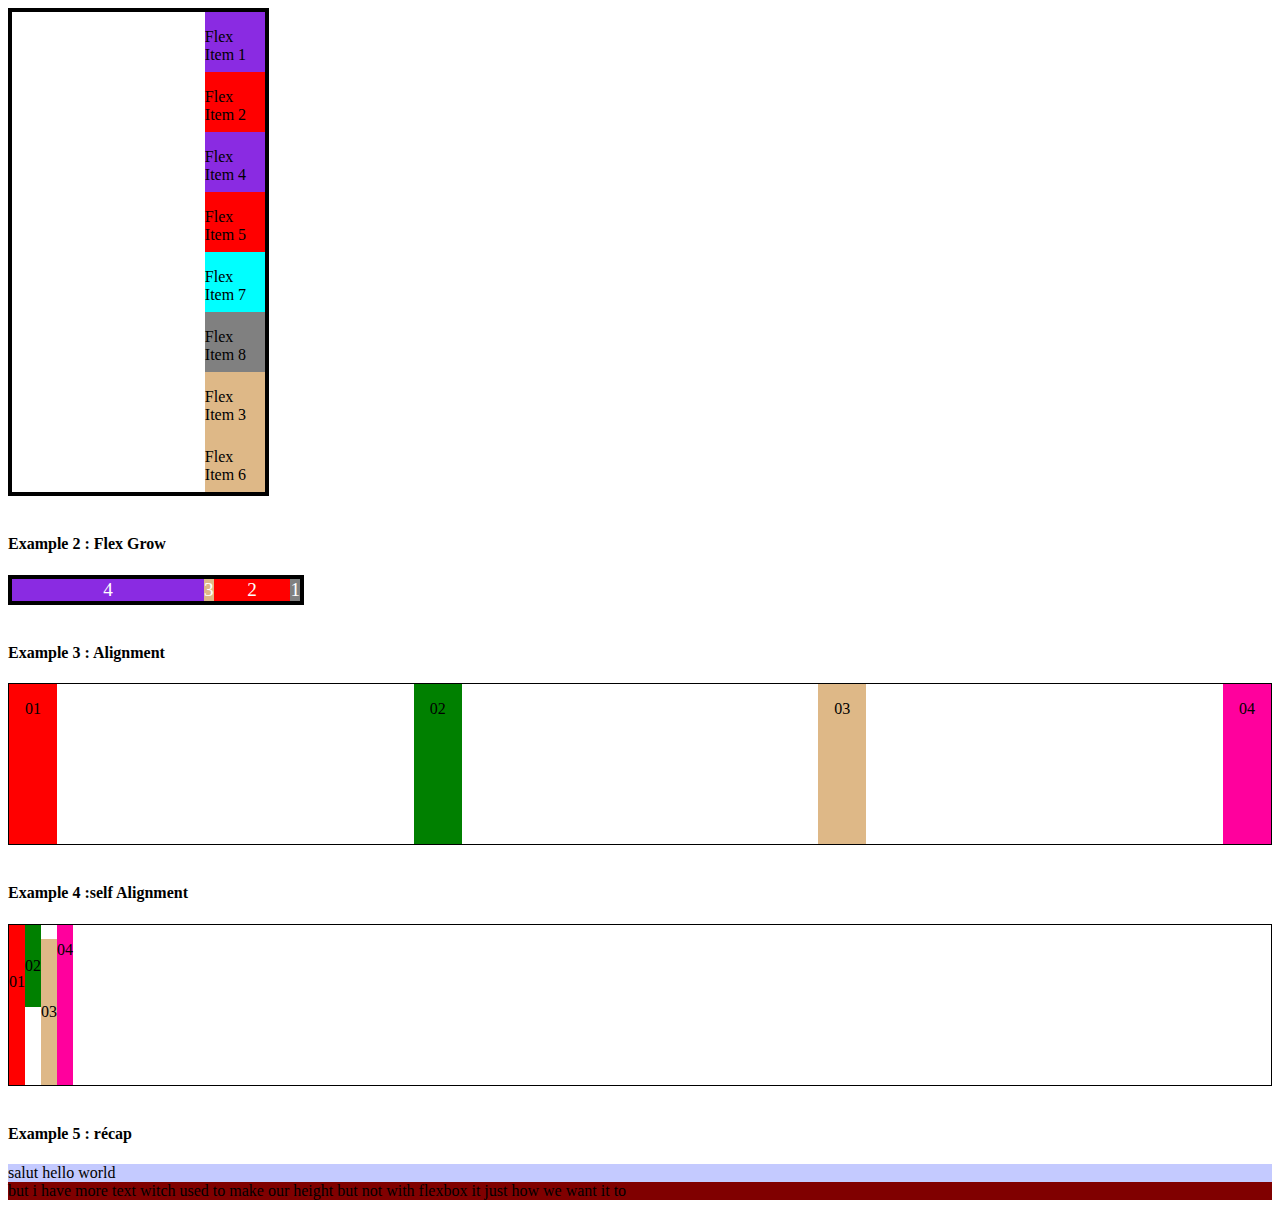
<file: index.html>
<html>
    <head>
        <link rel="stylesheet" type="text/css" href="style.css">
    </head>

    <div class="flex-container">

        <div id="flex-item-1">
            <p>Flex Item 1</p>
        </div>
    
        <div id="flex-item-2">
            <p>Flex Item 2</p>
        </div>
    
        <div id="flex-item-3">
            <p>Flex Item 3</p>
        </div>

        <div id="flex-item-4">
            <p>Flex Item 4</p>
        </div>
    
        <div id="flex-item-5">
            <p>Flex Item 5</p>
        </div>

        <div id="flex-item-6">
            <p>Flex Item 6</p>
        </div>

        <div id="flex-item-7">
            <p>Flex Item 7</p>
        </div>
    
        <div id="flex-item-8">
            <p>Flex Item 8</p>
        </div>
        
    </div>

    <br >
    <h4>Example 2 : Flex Grow</h4>
    <div class="flex-item">
        <div class="flex-item-01">1</div>
        <div class="flex-item-02">2</div>
        <div class="flex-item-03">3</div>
        <div class="flex-item-04">4</div>
    </div>

    <br >
    <h4>Example 3 : Alignment</h4>
    <div class="flex-alignment">

        <div class="align-item-01">01</div>
        <div class="align-item-02">02</div>
        <div class="align-item-03">03</div>
        <div class="align-item-04">04</div>

    </div>

    <br >
    <h4>Example 4 :self Alignment</h4>
    <div class="flex-self">

        <div class="self-item-01">01</div>
        <div class="self-item-02">02</div>
        <div class="self-item-03">03</div>
        <div class="self-item-04">04</div>

    </div>

    <br >
    <h4>Example 5 : récap</h4>
    <div class="item">

        <div class="it-01">salut hello world</div>
        <div class="it-02">but i have more text witch used to make our height but not with flexbox it just how we want it to</div>  

    </div>


    

</html>
</file>
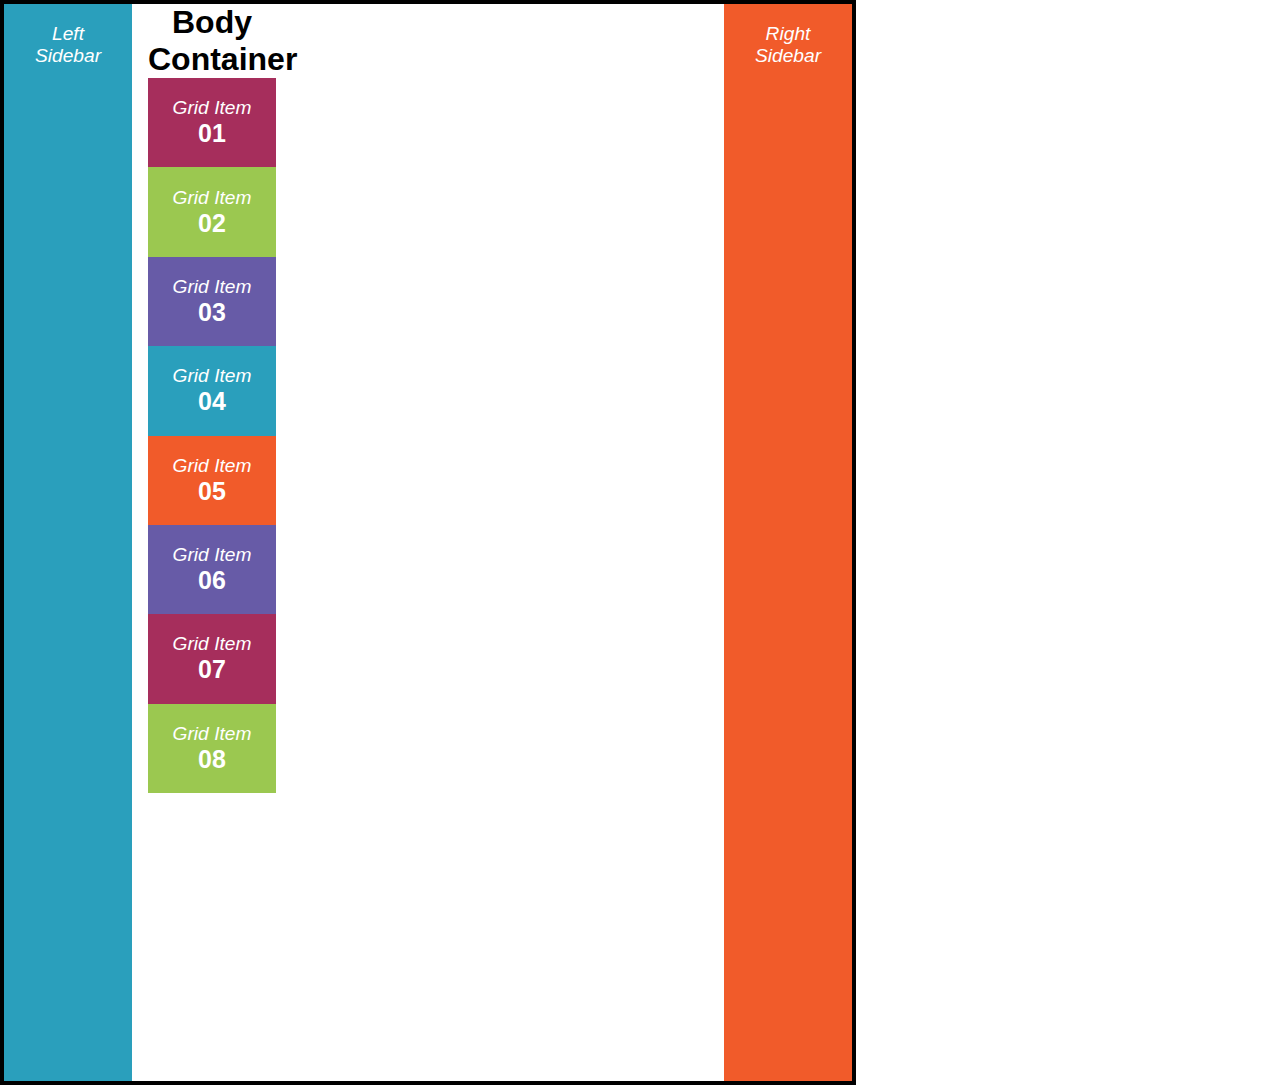
<file: body-container.html>
<!DOCTYPE html>
<html lang="en">
	<head>
		<meta http-equiv="Content-Type" content="text/html; charset=utf-8" />
		<meta name="viewport" content="width=device-width" />
		<title>Modern Web Layout - Grid Layout</title>
		<link href="body-container.css" rel="stylesheet">
	</head>
	<body>
		
		<div class="grid-container">

			<div class="grid-sidebar grid-sidebar-01">
				<em>Left Sidebar</em>
			</div>

			<div class="grid-body">

				<h1 class="grid-title">Body Container</h1>
			
				<div class="grid-item grid-item-01">
					<em>Grid Item</em>
					<strong>01</strong> 
				</div>
											
				<div class="grid-item grid-item-02">
					<em>Grid Item</em>
					<strong>02</strong> 
				</div>
				
				<div class="grid-item grid-item-03">
					<em>Grid Item</em>
					<strong>03</strong> 
				</div>
				
				<div class="grid-item grid-item-04">
					<em>Grid Item</em>
					<strong>04</strong> 
				</div>
				
				<div class="grid-item grid-item-05">
					<em>Grid Item</em>
					<strong>05</strong> 
				</div>
				
				<div class="grid-item grid-item-06">
					<em>Grid Item</em>
					<strong>06</strong> 
				</div>
				
				<div class="grid-item grid-item-07">
					<em>Grid Item</em>
					<strong>07</strong> 
				</div>
				
				<div class="grid-item grid-item-08">
					<em>Grid Item</em>
					<strong>08</strong> 
				</div>

			</div>

			<div class="grid-sidebar grid-sidebar-02">
				<em>Right Sidebar</em>
			</div>
			
		</div>
		
	</body>
</html>
</file>
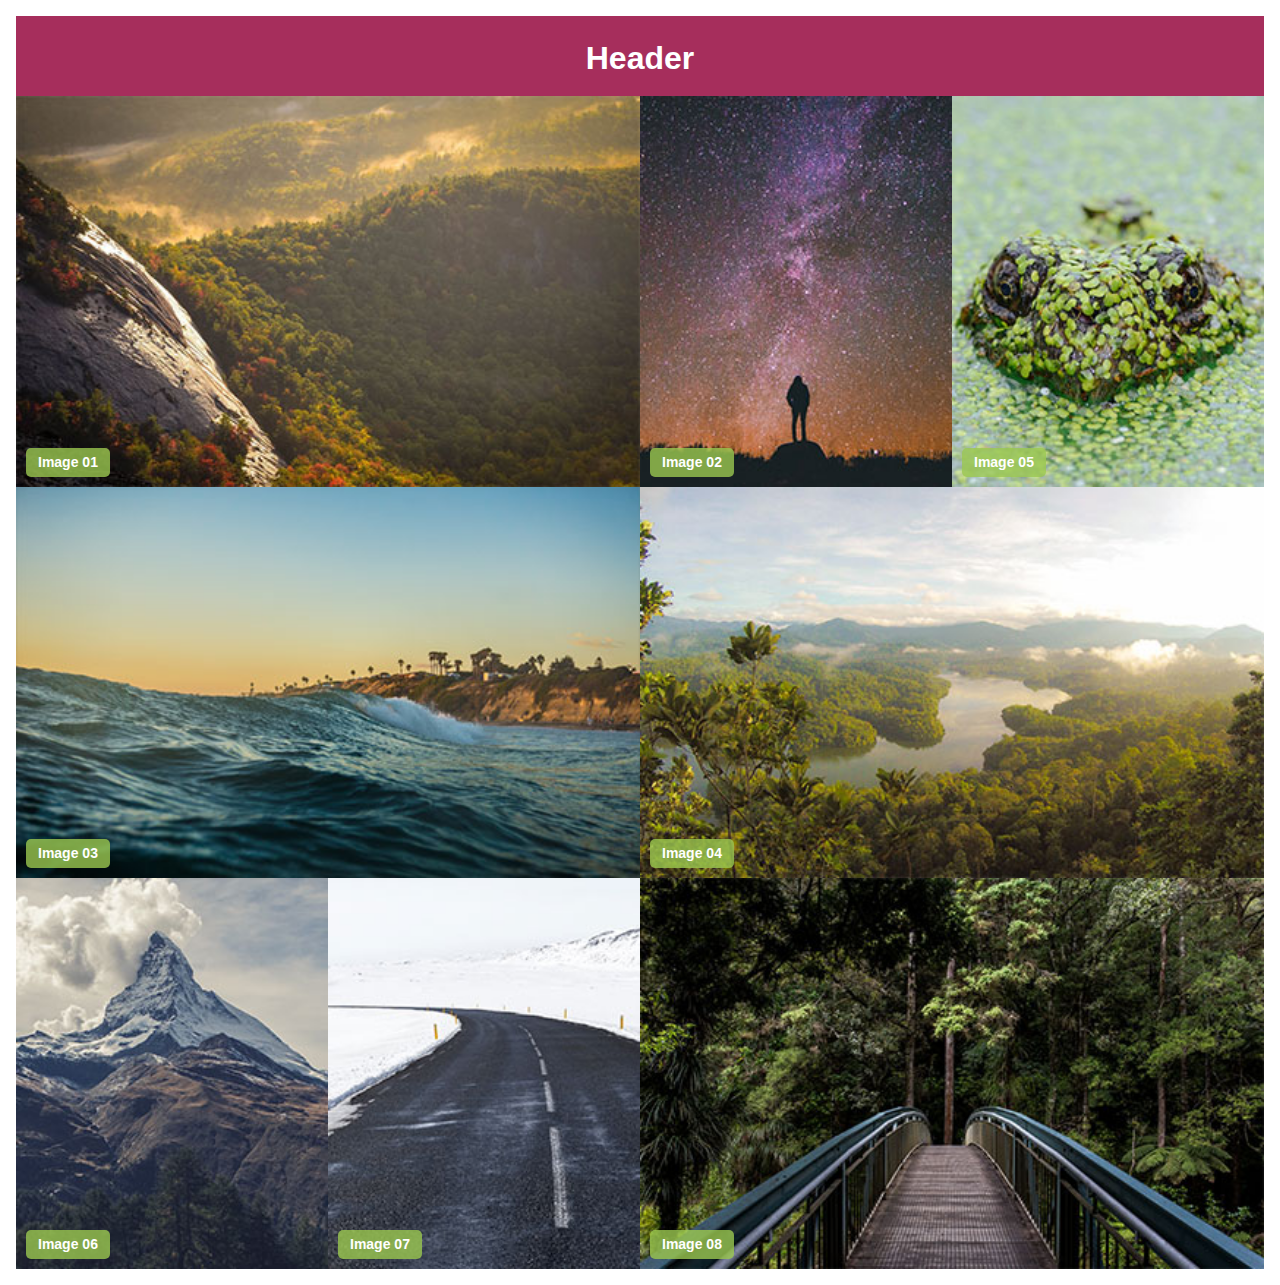
<file: flickr.html>
<!DOCTYPE html>
<html lang="en">
	<head>
		<meta http-equiv="Content-Type" content="text/html; charset=utf-8" />
		<meta name="viewport" content="width=device-width" />
		<title>Modern Web Layout - Grid Layout</title>
		<link href="flickr.css" rel="stylesheet">
	</head>
	<body class="grid-container">
		
        <h1 class="grid-header">Header</h1>
		
        <div class="gallery-item gallery-item-wide">
            <div class="gallery-item-label">Image 01</div>
            <img src="images/01.jpg" alt="Image 01">
        </div>
        
        <div class="gallery-item gallery-item-narrow">
            <div class="gallery-item-label">Image 02</div>
            <img src="images/02.jpg" alt="Image 02">
        </div>
        
        <div class="gallery-item gallery-item-wide">
            <div class="gallery-item-label">Image 03</div>
            <img src="images/03.jpg" alt="Image 03">
        </div>
        
        <div class="gallery-item gallery-item-wide">
            <div class="gallery-item-label">Image 04</div>
            <img src="images/04.jpg" alt="Image 04">
        </div>
        
        <div class="gallery-item gallery-item-narrow">
            <div class="gallery-item-label">Image 05</div>
            <img src="images/05.jpg" alt="Image 05">
        </div>
        
        <div class="gallery-item gallery-item-narrow">
            <div class="gallery-item-label">Image 06</div>
            <img src="images/06.jpg" alt="Image 06">
        </div>
        
        <div class="gallery-item gallery-item-narrow">
            <div class="gallery-item-label">Image 07</div>
            <img src="images/07.jpg" alt="Image 07">
        </div>
        
        <div class="gallery-item gallery-item-wide">
            <div class="gallery-item-label">Image 08</div>
            <img src="images/08.jpg" alt="Image 08">
        </div>
		
	</body>
</html>
</file>
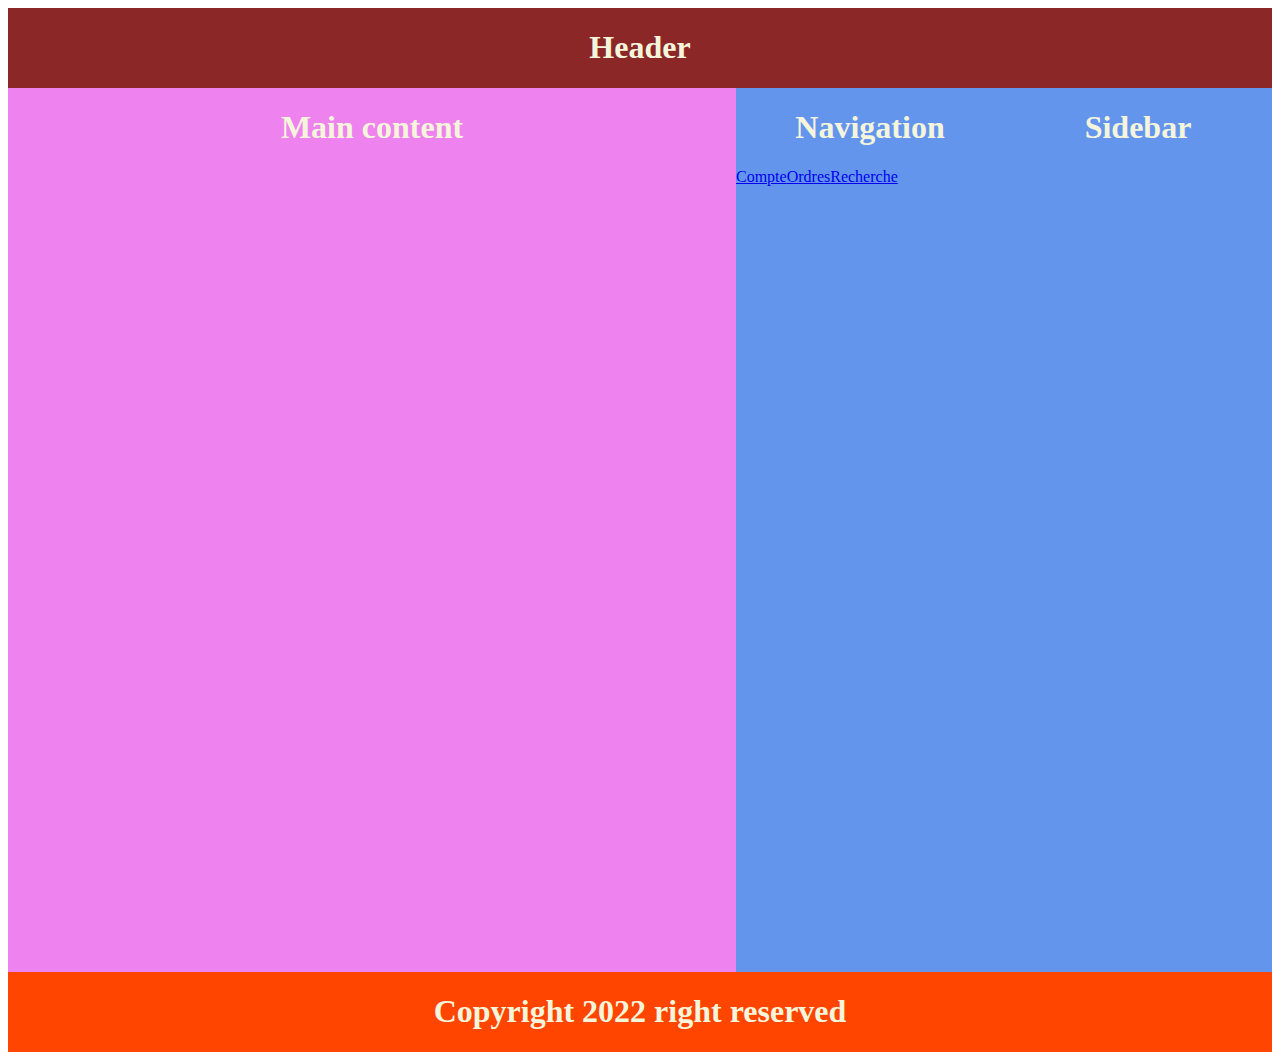
<file: index1.html>
<html>

<head>
    <link rel="stylesheet" type="text/css" href="style1.css">
</head>

<body>
   
    <header class="page-header">
        <h1>Header</h1>
    </header>

    <main class="page-content" style="height: 100%;">
        <nav class="content-navigation">
            <h1>Navigation</h1>
            <div class="buttons buttons-normal">
                <a href="#" class="button button-01">Compte</a>
                <a href="#" class="button button-02">Ordres</a>
                <a href="#" class="button button-03">Recherche</a>
            </div>
        </nav>

        <article class="content-article">
            <h1>Main content</h1>
        </article>

        <aside class="content-sidebar">
            <h1>Sidebar</h1>
        </aside>
    </main>

    <footer class="page-footer"> 
        <h1>Copyright 2022 right reserved</h1>
    </footer>

</body>

<!-- <div class="item">

    <div style="background-color: rgb(196, 202, 255); width: 50%;padding:2px;">salut hello world</div>
    <div style="background-color: maroon;width: 50%;padding:2px;">but i have more text witch used to make our height but not with flexbox it just how we want it to</div>  
    <div style="background-color: rgb(196, 202, 255);width:50%;padding:2px;">encore du text</div>
    <div style="background-color: maroon;width:50%;padding:2px;">allez allez</div> 
</div> -->

</html>
</file>
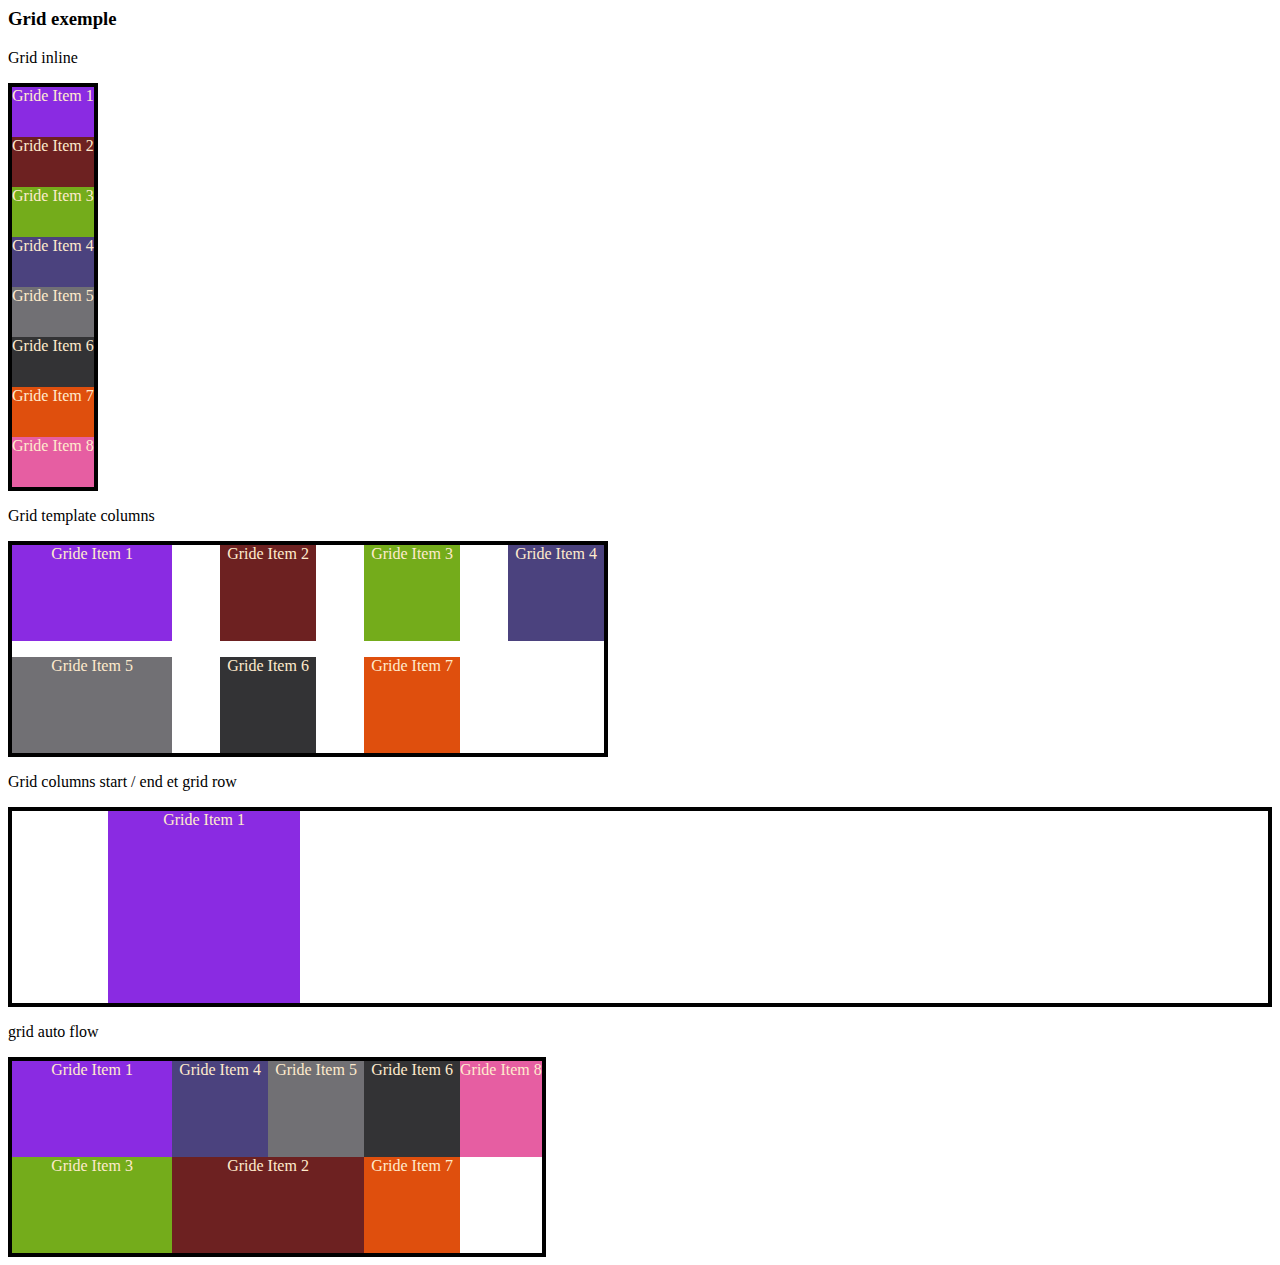
<file: index2.html>
<html>
    <head>
        <link rel="stylesheet" type="text/css" href="style2.css">
    </head>
<h3>Grid exemple</h3>
    <body>
        <p>Grid inline</p>
        <div class="grid-container">
            <div id="item-1" style="background-color: blueviolet; color:blanchedalmond; text-align: center; height: 50px"> Gride Item 1</div>
            <div id="item-2" style="background-color: rgb(109, 33, 33) ;color:blanchedalmond;text-align: center; height: 50px"> Gride Item 2</div>
            <div id="item-3" style="background-color: rgb(116, 172, 27);color:blanchedalmond;text-align: center; height: 50px"> Gride Item 3</div>
            <div id="item-4" style="background-color: rgb(75, 66, 126);color:blanchedalmond;text-align: center; height: 50px"> Gride Item 4</div>
            <div id="item-5" style="background-color: rgb(113, 112, 116);color:blanchedalmond;text-align: center; height: 50px"> Gride Item 5</div>
            <div id="item-6" style="background-color: rgb(51, 51, 53);color:blanchedalmond;text-align: center; height: 50px"> Gride Item 6</div>
            <div id="item-7" style="background-color: rgb(223, 79, 13);color:blanchedalmond;text-align: center; height: 50px"> Gride Item 7</div>
            <div id="item-8" style="background-color: rgb(230, 94, 162);color:blanchedalmond;text-align: center; height: 50px"> Gride Item 8</div>
        </div>
        <p>Grid template columns</p>
        <div class="grid-container-2">
            <div id="item-1" style="background-color: blueviolet; color:blanchedalmond; text-align: center; "> Gride Item 1</div>
            <div id="item-2" style="background-color: rgb(109, 33, 33) ;color:blanchedalmond;text-align: center; "> Gride Item 2</div>
            <div id="item-3" style="background-color: rgb(116, 172, 27);color:blanchedalmond;text-align: center; "> Gride Item 3</div>
            <div id="item-4" style="background-color: rgb(75, 66, 126);color:blanchedalmond;text-align: center; "> Gride Item 4</div>
            <div id="item-5" style="background-color: rgb(113, 112, 116);color:blanchedalmond;text-align: center; "> Gride Item 5</div>
            <div id="item-6" style="background-color: rgb(51, 51, 53);color:blanchedalmond;text-align: center; "> Gride Item 6</div>
            <div id="item-7" style="background-color: rgb(223, 79, 13);color:blanchedalmond;text-align: center; "> Gride Item 7</div>
            <!-- <div id="item-8" style="background-color: rgb(230, 94, 162);color:blanchedalmond;text-align: center; "> Gride Item 8</div> -->
        </div>

        <p>Grid columns start / end et grid row </p>

        <div class="grid-container-3" style="border: solid 4px #000;display:grid;grid-template-columns: 6em 6em 6em 6em;grid-template-rows:6em 6em;"> 
            <div id="grid-item-1" style="background-color: blueviolet; color:blanchedalmond; text-align: center;"> Gride Item 1</div>
        </div>

        <p>grid auto flow</p>
        <div class="grid-container-4">
            <div id="a-item-1" style="background-color: blueviolet; color:blanchedalmond; text-align: center; "> Gride Item 1</div>
            <div id="a-item-2" style="background-color: rgb(109, 33, 33) ;color:blanchedalmond;text-align: center; "> Gride Item 2</div>
            <div id="a-item-3" style="background-color: rgb(116, 172, 27);color:blanchedalmond;text-align: center; "> Gride Item 3</div>
            <div id="a-item-4" style="background-color: rgb(75, 66, 126);color:blanchedalmond;text-align: center; "> Gride Item 4</div>
            <div id="a-item-5" style="background-color: rgb(113, 112, 116);color:blanchedalmond;text-align: center; "> Gride Item 5</div>
            <div id="a-item-6" style="background-color: rgb(51, 51, 53);color:blanchedalmond;text-align: center; "> Gride Item 6</div>
            <div id="a-item-7" style="background-color: rgb(223, 79, 13);color:blanchedalmond;text-align: center; "> Gride Item 7</div>
            <div id="a-item-8" style="background-color: rgb(230, 94, 162);color:blanchedalmond;text-align: center; "> Gride Item 8</div>

        </div>
    </body>

</html>
</file>
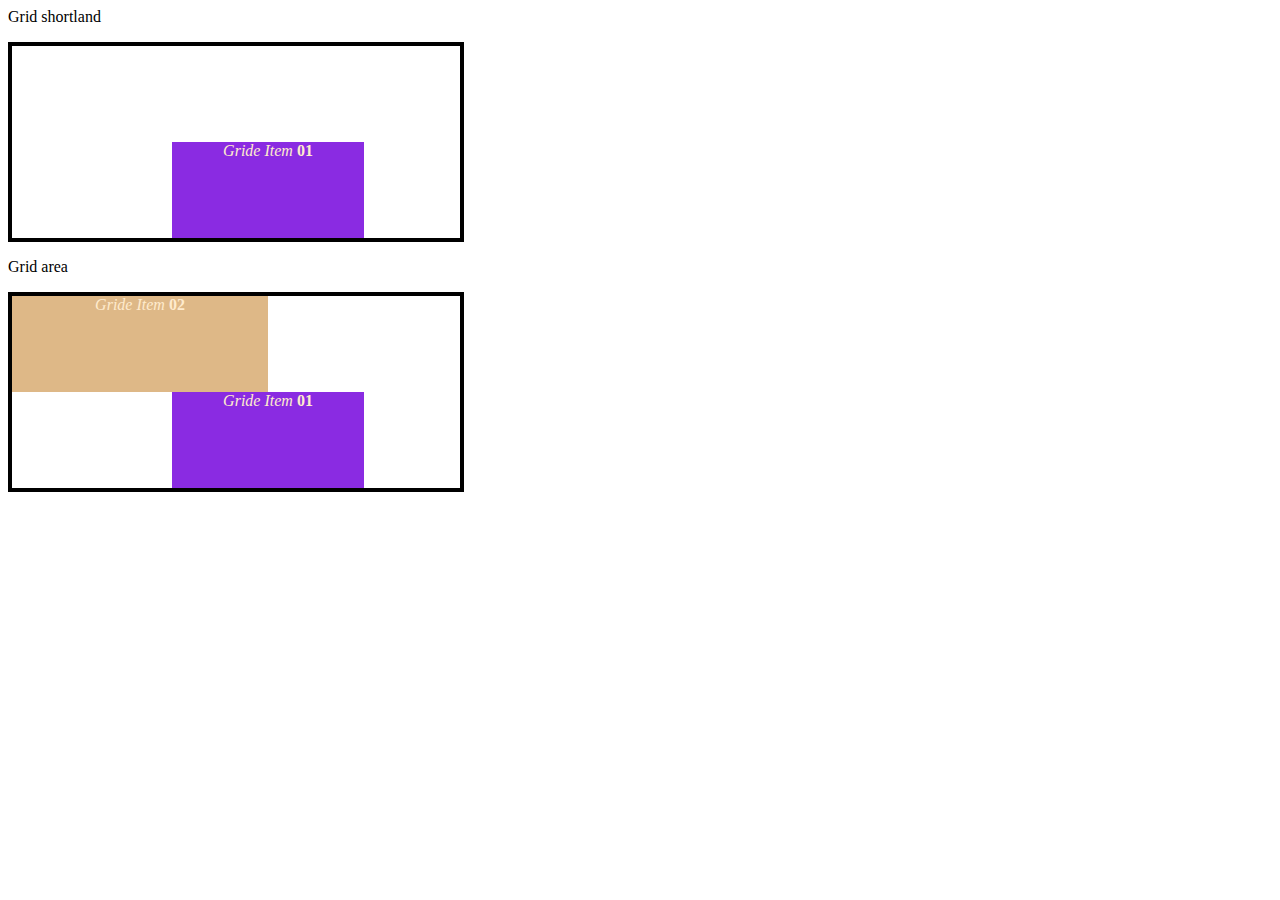
<file: index3.html>
<html>
    <head>
        <link rel="stylesheet" type="text/css" href="style3.css">
    </head>

    <body>

        <p>Grid shortland </p>

        <div class="grid-container"> 
            <div id="grid-item" style="background-color: blueviolet; color:blanchedalmond; text-align: center;">
                 <em>Gride Item</em>
                 <strong>01</strong>
            </div>
        </div>

        <p>Grid area </p>
        <div class="grid-container-1"> 
            <div id="grid-item-1" style="background-color: blueviolet; color:blanchedalmond; text-align: center;">
                 <em>Gride Item</em>
                 <strong>01</strong>
            </div>

            <div id="grid-item-2" style="background-color: burlywood; color:blanchedalmond; text-align: center;">
                <em>Gride Item</em>
                <strong>02</strong>
           </div>
        </div>

    </body>

</html>
</file>
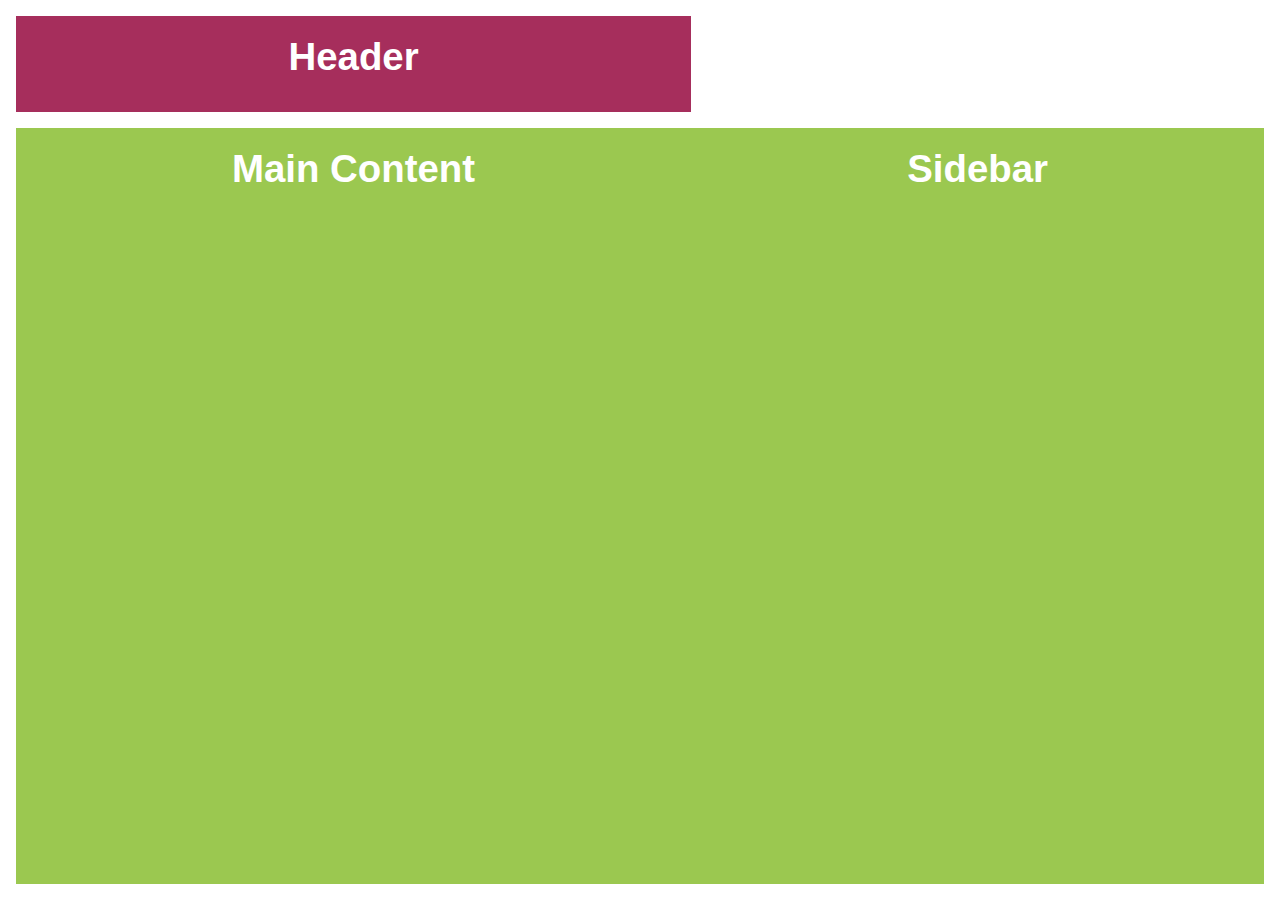
<file: index4.html>
<!DOCTYPE html>
<html lang="en">
	<head>
		<meta http-equiv="Content-Type" content="text/html; charset=utf-8" />
		<meta name="viewport" content="width=device-width" />
		<title>Modern Web Layout - Grid Layout</title>
		<link href="style4.css" rel="stylesheet">
	</head>
	<body class="grid-container">
		
        <header class="grid-item grid-item-header">
            <h1>Header</h1>
        </header>
			
        <article class="grid-item grid-item-content">
            <h1>Main Content</h1>
        </article>
        
        <aside class="grid-item grid-item-sidebar">
            <h1>Sidebar</h1>
        </aside>
        
	</body>
</html>
</file>
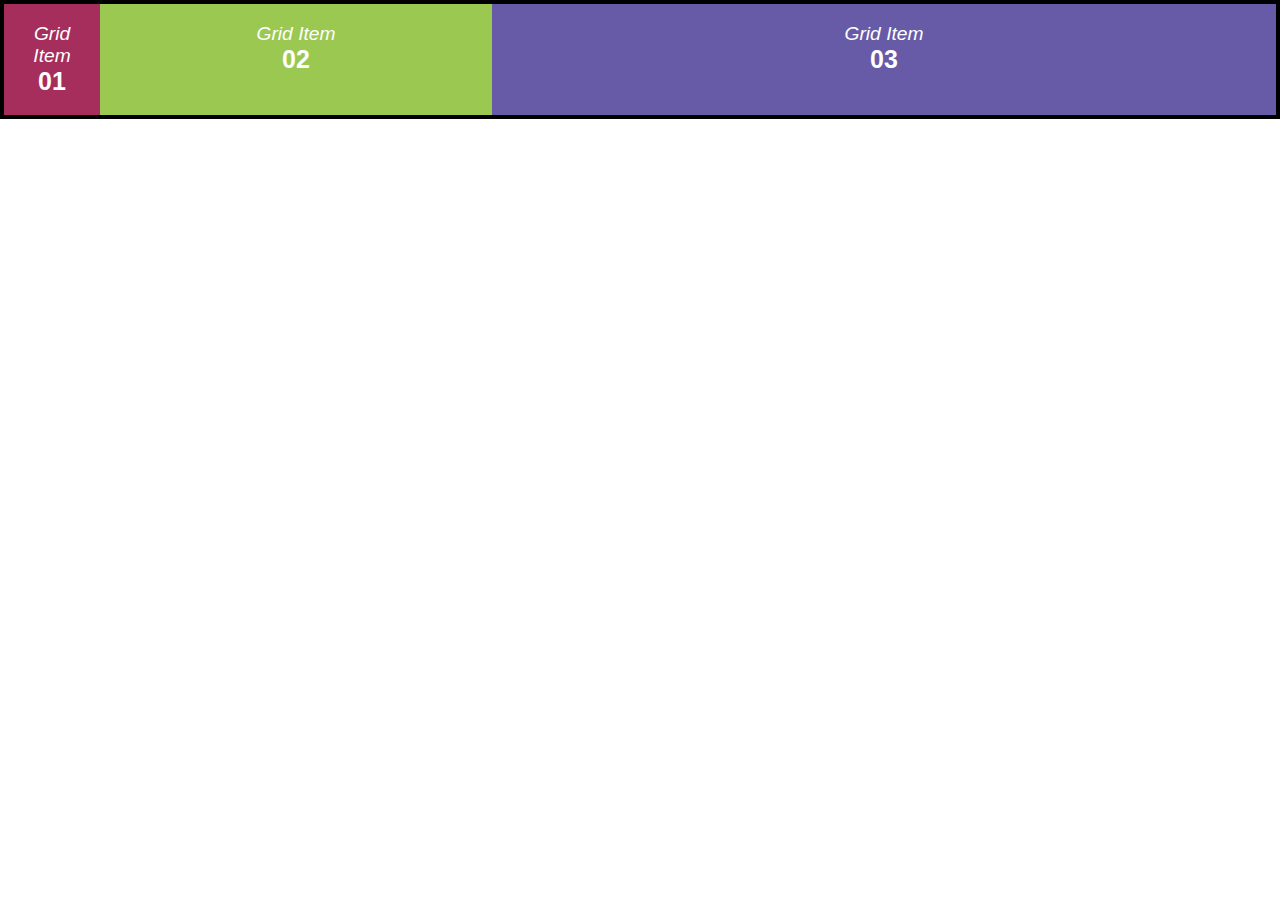
<file: layering.html>
<!DOCTYPE html>
<html lang="en">
	<head>
		<meta http-equiv="Content-Type" content="text/html; charset=utf-8" />
		<meta name="viewport" content="width=device-width" />
		<title>Modern Web Layout - Grid Layout</title>
		<link href="layering.css" rel="stylesheet">
	</head>
	<body>
		
		<div class="grid-container">
			
			<div class="grid-item grid-item-01">
				<em>Grid Item</em>
				<strong>01</strong> 
			</div>
                        				
			<div class="grid-item grid-item-02">
				<em>Grid Item</em>
				<strong>02</strong> 
			</div>
            
            <div class="grid-item grid-item-03">
				<em>Grid Item</em>
				<strong>03</strong> 
			</div>
			
		</div>
		
	</body>
</html>
</file>
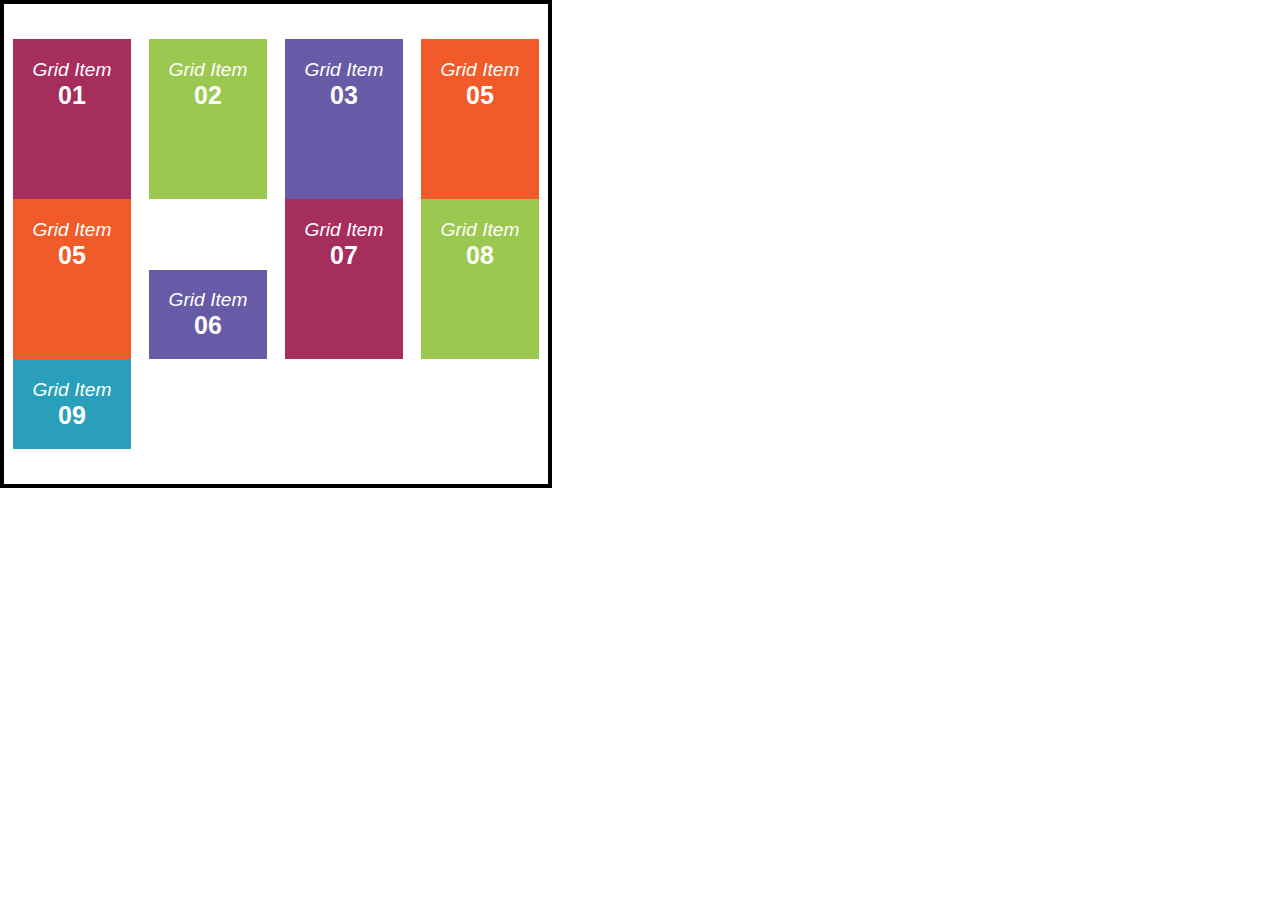
<file: layering2.html>
<!DOCTYPE html>
<html lang="en">
	<head>
		<meta http-equiv="Content-Type" content="text/html; charset=utf-8" />
		<meta name="viewport" content="width=device-width" />
		<title>Modern Web Layout - Grid Layout</title>
		<link href="layering2.css" rel="stylesheet">
	</head>
	<body>
		
		<div class="grid-container">
			
			<div class="grid-item grid-item-01">
				<em>Grid Item</em>
				<strong>01</strong> 
			</div>
                        				
			<div class="grid-item grid-item-02">
				<em>Grid Item</em>
				<strong>02</strong> 
			</div>
            
            <div class="grid-item grid-item-03">
				<em>Grid Item</em>
				<strong>03</strong> 
			</div>

            <div class="grid-item grid-item-05">
				<em>Grid Item</em>
				<strong>05</strong> 
			</div>
                        				
			<div class="grid-item grid-item-05">
				<em>Grid Item</em>
				<strong>05</strong> 
			</div>
            
            <div class="grid-item grid-item-06">
				<em>Grid Item</em>
				<strong>06</strong> 
			</div>

            <div class="grid-item grid-item-07">
				<em>Grid Item</em>
				<strong>07</strong> 
			</div>
                        				
			<div class="grid-item grid-item-08">
				<em>Grid Item</em>
				<strong>08</strong> 
			</div>
            
            <div class="grid-item grid-item-09">
				<em>Grid Item</em>
				<strong>09</strong> 
			</div>
            
			
		</div>
		
	</body>
</html>
</file>
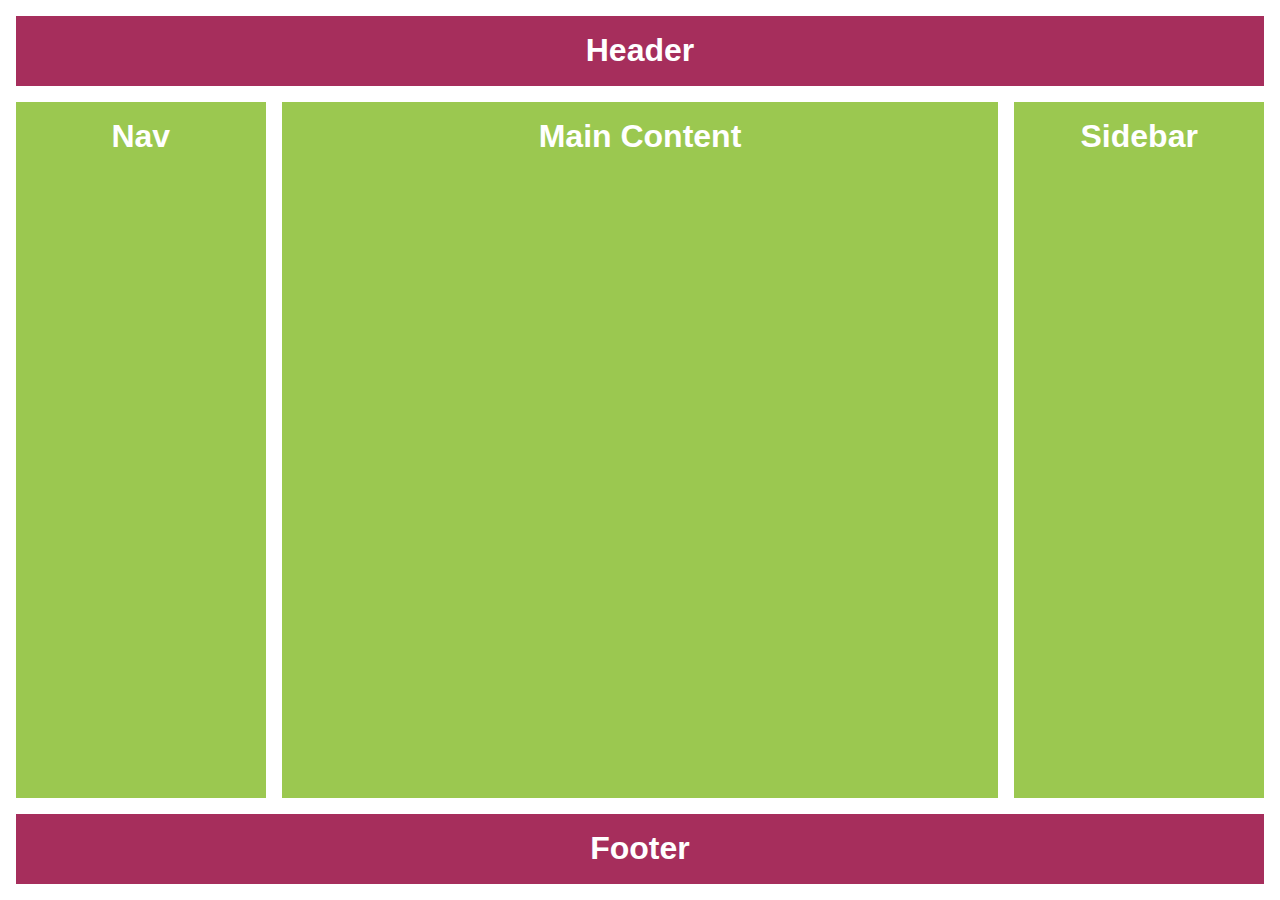
<file: patron-site.html>
<!DOCTYPE html>
<html lang="en">
	<head>
		<meta http-equiv="Content-Type" content="text/html; charset=utf-8" />
		<meta name="viewport" content="width=device-width" />
		<title>Modern Web Layout - Grid Layout</title>
		<link href="patron-site.css" rel="stylesheet">
	</head>
	<body class="grid-container">
		
        <header class="grid-item grid-item-header">
            <h1>Header</h1>
        </header>
		
        <nav class="grid-item grid-item-navigation">
            <h1>Nav</h1>
        </nav>	
        
        <article class="grid-item grid-item-content">
            <h1>Main Content</h1>
        </article>
        
        <aside class="grid-item grid-item-sidebar">
            <h1>Sidebar</h1>
        </aside>
        
        <footer class="grid-item grid-item-footer">
            <h1>Footer</h1>
        </footer>
		
	</body>
</html>
</file>
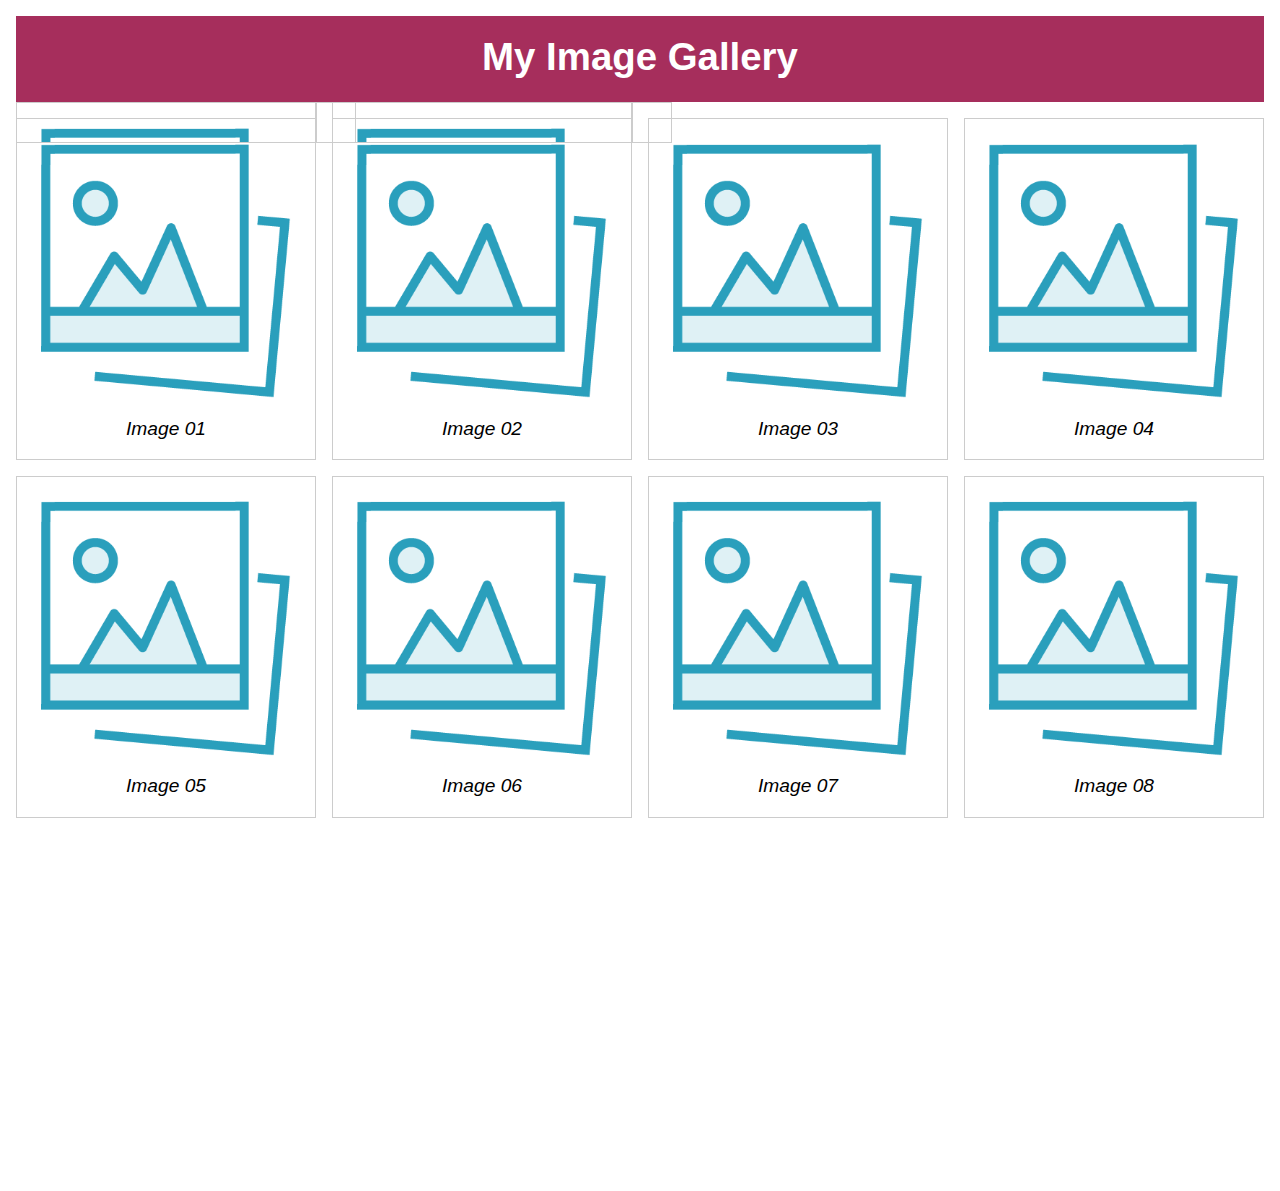
<file: photogalery.html>
<!DOCTYPE html>
<html lang="en">
	<head>
		<meta http-equiv="Content-Type" content="text/html; charset=utf-8" />
		<meta name="viewport" content="width=device-width" />
		<title>Modern Web Layout - Grid Layout</title>
		<link href="photo-galery-style.css" rel="stylesheet">
	</head>
	<body class="grid-container">
		
        <header class="grid-item grid-item-header">
            <h1>My Image Gallery</h1>
        </header>
			
        <div class="grid-item grid-item-image grid-item-image-01">
            <img src="images/img.png" alt="">
            <em>Image 01</em>
        </div>
        
        <div class="grid-item grid-item-image grid-item-image-02">
            <img src="images/img.png" alt="">
            <em>Image 02</em>
        </div>
        
        <div class="grid-item grid-item-image grid-item-image-03">
            <img src="images/img.png" alt="">
            <em>Image 03</em>
        </div>
        
        <div class="grid-item grid-item-image grid-item-image-04">
            <img src="images/img.png" alt="">
            <em>Image 04</em>
        </div>
        
        <div class="grid-item grid-item-image grid-item-image-05">
            <img src="images/img.png" alt="">
            <em>Image 05</em>
        </div>
        
        <div class="grid-item grid-item-image grid-item-image-06">
            <img src="images/img.png" alt="">
            <em>Image 06</em>
        </div>
        
        <div class="grid-item grid-item-image grid-item-image-07">
            <img src="images/img.png" alt="">
            <em>Image 07</em>
        </div>
        
        <div class="grid-item grid-item-image grid-item-image-08">
            <img src="images/img.png" alt="">
            <em>Image 08</em>
        </div>
        
        <div class="grid-item grid-item-image grid-item-image-09">
            <img src="images/img.png" alt="">
            <em>Image 09</em>
        </div>
        
        <div class="grid-item grid-item-image grid-item-image-10">
            <img src="images/img.png" alt="">
            <em>Image 10</em>
        </div>
        
        <div class="grid-item grid-item-image grid-item-image-11">
            <img src="images/img.png" alt="">
            <em>Image 11</em>
        </div>
        
        <div class="grid-item grid-item-image grid-item-image-12">
            <img src="images/img.png" alt="">
            <em>Image 12</em>
        </div>
		
	</body>
</html>
</file>
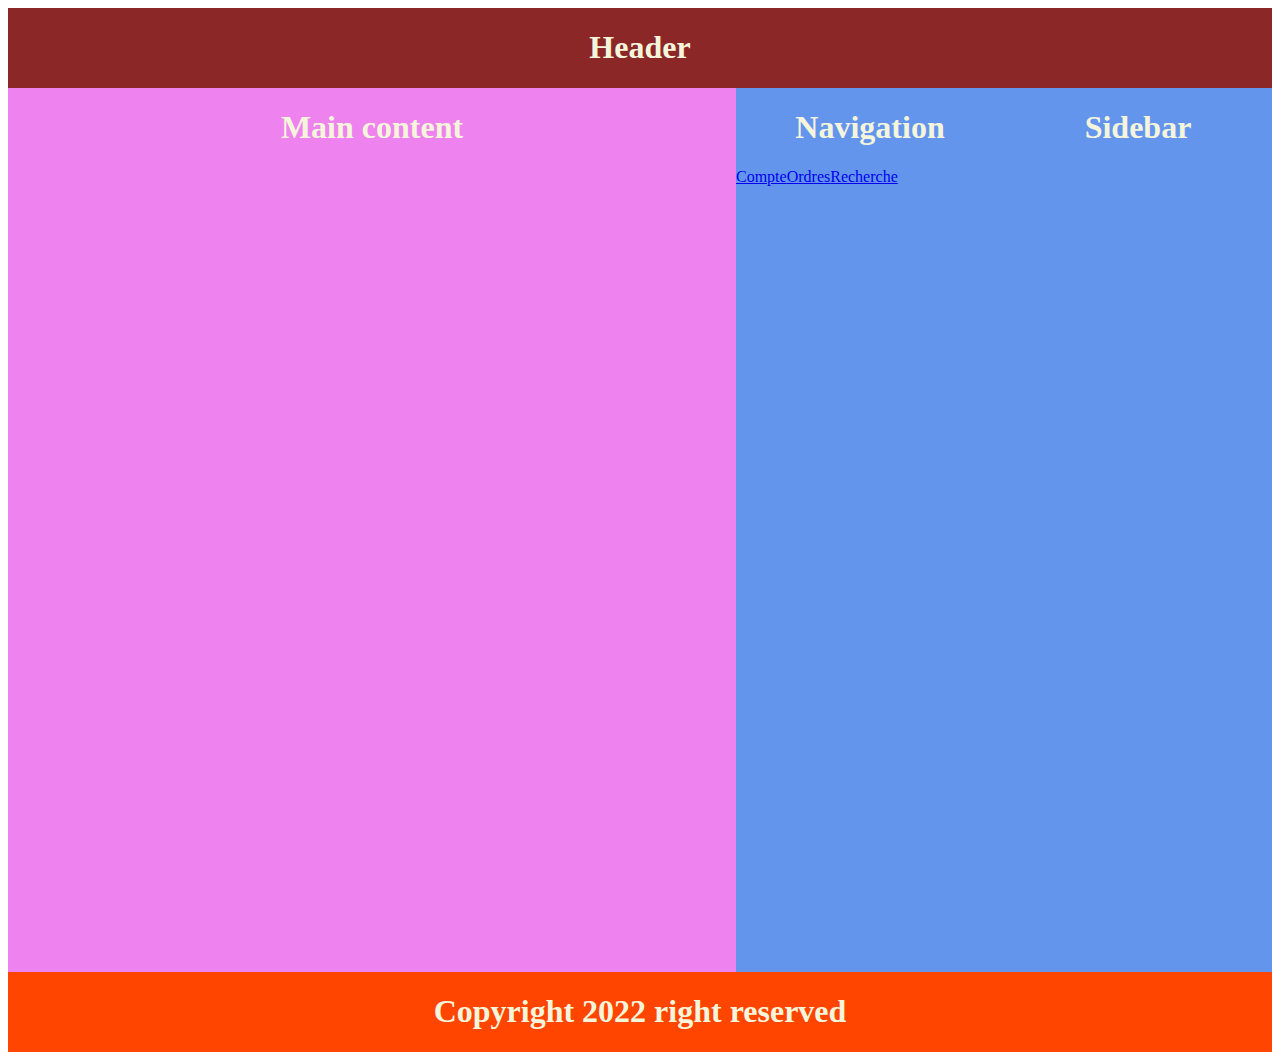
<file: site.html>
<html>

<head>
    <link rel="stylesheet" type="text/css" href="site-style.css">
</head>

<body>
   
    <header class="page-header">
        <h1>Header</h1>
    </header>

    <main class="page-content" style="height: 100%;">
        <nav class="content-navigation">
            <h1>Navigation</h1>
            <div class="buttons buttons-normal">
                <a href="#" class="button button-01">Compte</a>
                <a href="#" class="button button-02">Ordres</a>
                <a href="#" class="button button-03">Recherche</a>
            </div>
        </nav>

        <article class="content-article">
            <h1>Main content</h1>
        </article>

        <aside class="content-sidebar">
            <h1>Sidebar</h1>
        </aside>
    </main>

    <footer class="page-footer"> 
        <h1>Copyright 2022 right reserved</h1>
    </footer>

</body>

<!-- <div class="item">

    <div style="background-color: rgb(196, 202, 255); width: 50%;padding:2px;">salut hello world</div>
    <div style="background-color: maroon;width: 50%;padding:2px;">but i have more text witch used to make our height but not with flexbox it just how we want it to</div>  
    <div style="background-color: rgb(196, 202, 255);width:50%;padding:2px;">encore du text</div>
    <div style="background-color: maroon;width:50%;padding:2px;">allez allez</div> 
</div> -->

</html>
</file>
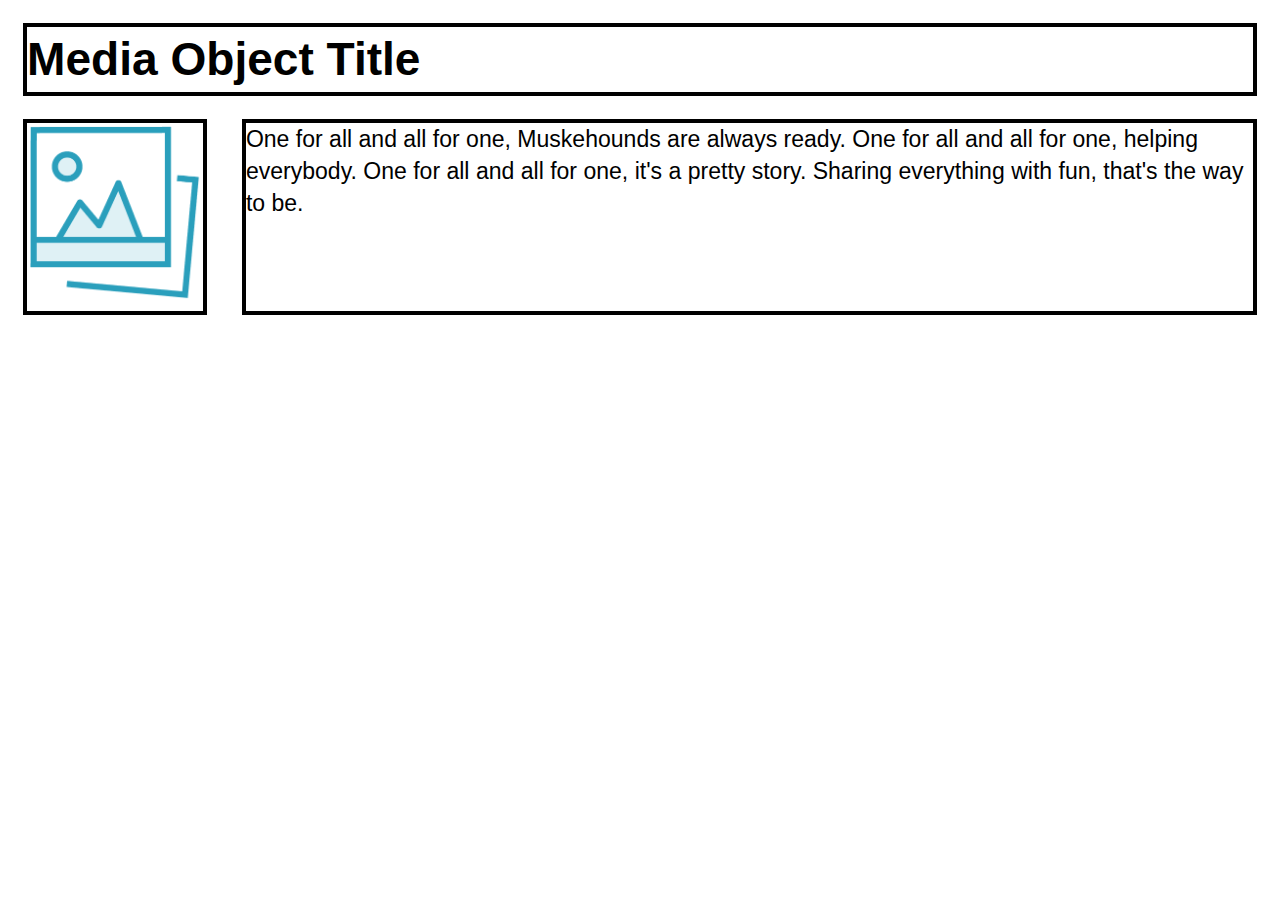
<file: vignette.html>
<!DOCTYPE html>
<html lang="en">
	<head>
		<meta http-equiv="Content-Type" content="text/html; charset=utf-8" />
		<meta name="viewport" content="width=device-width" />
		<title>Modern Web Layout - Grid Layout</title>
		<link href="vignette.css" rel="stylesheet">
	</head>
	<body>
		
        <div class="media-container">
            <h1 class="media-item-title">Media Object Title</h1>
            <div class="media-item-thumb">
                <img src="images/img.png" alt="">
            </div>
            <div class="media-item-content">
                One for all and all for one, Muskehounds are always ready. 
                One for all and all for one, helping everybody. One for all 
                and all for one, it's a pretty story. Sharing everything 
                with fun, that's the way to be.
            </div>
        </div>		
	</body>
</html>
</file>
<file: style.css>
/* /*
    flex-fow
    flex-direction
    order
    */
.flex-container {

    display: flex;
    flex-wrap: wrap;
    /*display: inline-flex;*/
    /* Horizontal flex-direction: row-reverse; */
    /* vertical : flex-direction: column-reverse;*/
    flex-flow: row-reverse wrap-reverse;
    border: solid 4px #000;
    flex-direction: column;
    width: 20%;

}

#flex-item-1 {
    width: 60px;
    height: 60px;
    background-color: blueviolet;
}

#flex-item-2 {
    width: 60px;
    height: 60px;
    background-color: red;
}

#flex-item-3 {
    width: 60px;
    height: 60px;
    background-color: burlywood;
    order: 1;
}

#flex-item-4 {
    width: 60px;
    height: 60px;
    background-color: blueviolet;
}

#flex-item-5 {
    width: 60px;
    height: 60px;
    background-color: red;
}

#flex-item-6 {
    width: 60px;
    height: 60px;
    background-color: burlywood;
    order:1;
}

#flex-item-7 {
    width: 60px;
    height: 60px;
    background-color: cyan;
}

#flex-item-8 {
    width: 60px;
    height: 60px;
    background-color: gray;
}

/*
flex grow
*/
.flex-item {
    color:#fff;
    font-size: 1.2em;   
    text-align: center;
    display: flex;
    flex-direction: row-reverse; 
    flex-grow:1;
    border: solid 4px #000;
    width: 15em;
}
.flex-item-01 {

    background-color: gray;
    flex-shrink: 0;
}

.flex-item-02 {

    background-color: red;
    flex-grow:3;
}

.flex-item-03 {

    background-color: burlywood;

}

.flex-item-04 {

    background-color: blueviolet;
    flex-basis: 10em;
}

/**
alignment
*/

.flex-alignment {
    display:flex;
    border: solid 1px #000;
    height: 10em;
    justify-content: space-between;
}

.align-item-03 {
    padding: 1em;
    background-color: burlywood;
}
.align-item-02 {
    padding: 1em;
    background-color: green;
}
.align-item-01 {
    padding: 1em;
    background-color: red;
}

.align-item-04 {
    padding: 1em;
    background-color: rgb(255, 0, 157);
}

/**
self - alignment
*/

.flex-self {
    display:flex;
    border: solid 1px #000;
    height: 10em;

}

.self-item-03 {
    padding-top: 4em;
    padding-bottom: 4em;
    align-self: flex-end;
    background-color: burlywood;
}
.self-item-02 {
    padding-top: 2em;
    padding-bottom: 2em;
    align-self: flex-start;
    background-color: green;
}
.self-item-01 {
    padding-top: 3em;
    padding-bottom: 3em;
    background-color: red;
}

.self-item-04 {
    padding-top: 1em;
    padding-bottom: 1em;
    align-self:stretch;
    background-color: rgb(255, 0, 157);
}

.flex-container-02 {
    display: flex;
    border: solid 2px #000;
    height: 36em;
    flex-wrap: wrap;
    align-content: stretch;
} */

/*
récap
*/
.item {
    color:#fff;
    font-size: 1.2em;   
    text-align: center;
    display: flex;
    flex-direction: row;
    border: solid 4px #000;

}

.it-01 {
    background-color: rgb(196, 202, 255);
}

.it-02 {
    background-color: maroon;
}
</file>
<file: body-container.css>
html,
body {
	padding: 0;
	margin: 0;
	font-family: arial, sans-serif;
}

.grid-container {
	border: solid 4px #000;
    display: inline-grid;
	gap: 1em;
    grid: auto repeat(2, 8em) / repeat(6, 8em);
}


.grid-sidebar,
.grid-item {
	color: #fff;
    box-sizing: border-box;
	font-size: 1.2em;
	padding: 1em;
    overflow: hidden;
	text-align: center;
}
/* mettre le contenu sur toute la largeur du body (horizontalement)
 .grid-body {
	display: contents;
}
*/

.grid-title {
	grid-area: 1 / 2 / 2 / 6;
	margin: 0;
	text-align: center;
}

.grid-sidebar-01 {
	background-color: #2A9FBC;
    grid-area: 1 / 1 / 4 / 2;
}

.grid-sidebar-02 {
	background-color: #F15B2A;
    grid-area: 1 / 6 / 4 / 7;
}

.grid-item-01 {
    background-color: #A62E5C;
    grid-area: 2 / 2 / 3 / 3;
}

.grid-item-02 {
	background-color: #9BC850;
    grid-area: 2 / 3 / 3 / 4;
}

.grid-item-03 {
	background-color: #675BA7;
    grid-area: 2 / 4 / 3 / 5;
}

.grid-item-04 {
	background-color: #2A9FBC;
    grid-area: 2 / 5 / 3 / 6;
}

.grid-item-05 {
	background-color: #F15B2A;
    grid-area: 3 / 2 / 4 / 3;
}

.grid-item-06 {
	background-color: #675BA7;
    grid-area: 3 / 3 / 4 / 4;
}

.grid-item-07 {
	background-color: #A62E5C;
    grid-area: 3 / 4 / 4 / 5;
}

.grid-item-08 {
	background-color: #9BC850;
    grid-area: 3 / 5 / 4 / 6;
}

.grid-item strong {
	display: block;
	font-size: 130%;  
}
</file>
<file: flickr.css>
html,
body {
	padding: 0;
	margin: 0;
	font-family: arial, sans-serif;
}

body {
    padding: 1em;
}

h1 {
    margin: 0;
    padding: 0;
}

.grid-container {
    display: grid;
    grid-template-columns: 25% 25% 25% 25%;
    /** Remplir les blancs */
    grid-auto-flow: dense; 
}

.grid-header {
    background-color: #A62E5C;
    color: #fff;
    box-sizing: border-box;
    grid-column: span 4;
    height: 2.5em;
    overflow: hidden;
    padding: 0.75em;
    text-align: center;
}

.gallery-item {
    font-size: 0;
    line-height: 0;
    position: relative;
}

.gallery-item-wide {
    grid-column: span 2;
}

.gallery-item-label {
    background: rgba(155, 200, 80, 0.8);
    border-radius: 5px;
    color: #fff;
    font-size: 14px;
    font-weight: bold;
    line-height: 1.2;
    padding: 6px 12px;
    position: absolute;
    left: 10px;
    bottom: 10px;
}

.gallery-item img {
    height: auto;
    width: 100%;
}
</file>
<file: style1.css>
/* .item {
    display: flex;
    flex-direction: row;
    color:#fff;
    font-size: 1.2em;
    padding:1em;  
    text-align: center;
    border: solid 4px #000;
} */

body {
    text-align: center;
    color:beige;
    display: flex;
    flex-direction: column;

}

header {
    background-color: rgb(139, 39, 39);
}

main {
    display:flex;
}

article {
    background-color: violet;
    flex:2 2 12em;
    order: -1;
    
}
.buttons {
    display:flex;
}

nav,
aside {
    background-color: cornflowerblue;
    flex:1;
    
}

footer {
    background-color: orangered;
}

@media screen and (max-width: 500px) {
    main {
        flex-direction: column;
    }
}
</file>
<file: style2.css>
.grid-container {

    border: solid 4px #000;
    display:inline-grid; /*inline grid uniquement la place requise*/
}

.grid-container-2{
    
    border: solid 4px #000;
    display:inline-grid;
    grid-template-columns: 10em 6em 6em 6em;
    grid-template-rows:6em 6em;
    /* gap: 1em; */
    row-gap: 1em;   /*espace entre les lignes*/
    column-gap: 3em; /*espace entre les colonnes*/

}

.grid-container-3{
    
    border: solid 4px #000;
    display:grid;
    grid-template-columns: 6em 6em 6em 6em;
    grid-template-rows: 6em 6em;
}

#grid-item-1 {
    grid-column-start:2;
    grid-column-end:4;
    grid-row-start: 1;
    grid-row-end: 3;

}

.grid-container-4{
    
    border: solid 4px #000;
    display:inline-grid;
    grid-template-columns: 10em 6em 6em 6em;
    grid-template-rows:6em 6em;
    grid-auto-flow: column;

}

#a-item-2 {
     /*choisir l'emplace pour l'item 2*/
    grid-column-start:2;
    grid-column-end:4;
    grid-row-start: 2;
    grid-row-end: 2;
    /* ou utiliser order : -1*/
   
}
</file>
<file: style3.css>
.grid-container {
    border: solid 4px black;
    display: inline-grid;
    grid: 6em 6em / 10em 6em 6em 6em;
    /**
    repeat
    grid-template-columns: repeat(3, 6em);
    grid-template-rows: repeat(2, 6em);
    */
}

#grid-item {
    grid-column: 2 / 4;
    grid-row: 2 / 3;
}

.grid-container-1 {
    border: solid 4px black;
    display: inline-grid;
    grid: 6em 6em / 10em 6em 6em 6em;
}

#grid-item-1 {
    grid-area: 2 / 2 / 3 / 4;
}

#grid-item-2 {
    grid-column: 1 / span 2;
    grid-row: 1 / span 1;
}
</file>
<file: style4.css>
html,
body {
	padding: 0;
	margin: 0;
	font-family: arial, sans-serif;
}

body {
    padding: 1em;
}

h1 {
    margin: 0;
    padding: 0;
}

.grid-container {
    display: grid;
    height: calc(100vh - 2em);
    grid-template-rows: 6em 1em 1fr;
    /* grid-template-columns:
        [main-content-start] 1fr 
        [main-content-end] 1em 
        [sidebar-start] 25% 
        [sidebar-end]; */
}

.grid-item-content {
    background-color: #9BC850;
    grid-row: 3 / 4;
    /* grid-column: main-content-start / main-content-end; */
}

.grid-item-sidebar {
    background-color: #9BC850;
    grid-row: 3 / 4;
    /* grid-column: sidebar-start / sidebar-end; */
}

.grid-item-header {
    background-color: #A62E5C;
    grid-row: 1 / 2;
    /* grid-column: main-content-start / sidebar-end; */
}

.grid-item {
	color: #fff;
    box-sizing: border-box;
	font-size: 1.2em;
	padding: 1em;
    overflow: hidden;
	text-align: center;
}

.grid-item strong {
	display: block;
	font-size: 130%;  
}
</file>
<file: layering.css>
html,
body {
	padding: 0;
	margin: 0;
	font-family: arial, sans-serif;
}

.grid-container {
	border: solid 4px #000;
    display: grid;
    grid-template-columns: 6em 1fr 2fr; 
}

 .grid-item {
	color: #fff;
    box-sizing: border-box;
	font-size: 1.2em;
	padding: 1em;
    overflow: hidden;
	text-align: center;
}

.grid-item-01 {
    background-color: #A62E5C;
}

.grid-item-02 {
	background-color: #9BC850;
}

.grid-item-03 {
	background-color: #675BA7;
}

.grid-item strong {
	display: block;
	font-size: 130%;  
}
</file>
<file: layering2.css>
html,
body {
	padding: 0;
	margin: 0;
	font-family: arial, sans-serif;
}

.grid-container {
	border: solid 4px #000;
    display: inline-grid;
    height: 30em;
    grid: repeat(2, 10em) / repeat(4, 8.5em);
    /* espace entre top et bottom */ align-content: center; 
    /* espace entre les items :*/ justify-items: center; 
}

.grid-item {
	color: #fff;
    box-sizing: border-box;
	font-size: 1.2em;
	padding: 1em;
    overflow: hidden;
	text-align: center;
}

.grid-item-01 {
    background-color: #A62E5C;
}

.grid-item-02 {
	background-color: #9BC850;
}

.grid-item-03 {
	background-color: #675BA7;
}

.grid-item-04 {
	background-color: #2A9FBC;
}

.grid-item-05 {
	background-color: #F15B2A;
}

.grid-item-06 {
	background-color: #675BA7;
    align-self: end; /*vers le bas*/
}

.grid-item-07 {
	background-color: #A62E5C;
}

.grid-item-08 {
	background-color: #9BC850;
}

.grid-item-09 {
	background-color: #2A9FBC;
}

.grid-item strong {
	display: block;
	font-size: 130%;  
}
</file>
<file: patron-site.css>
html,
body {
	padding: 0;
	margin: 0;
	font-family: arial, sans-serif;
}

body {
    padding: 1em;
}

h1 {
    margin: 0;
    padding: 0;
}

.grid-item {
	color: #fff;
    box-sizing: border-box;
	font-size: 1em;
	padding: 1em;
    overflow: hidden;
	text-align: center;
}

.grid-item-header {
    background-color: #A62E5C;
    grid-area: header;
}

.grid-item-navigation {
    background-color: #9BC850;
    grid-area: navigation;
}

.grid-item-content {
    background-color: #9BC850;
    grid-area: content;
}

.grid-item-sidebar {
    background-color: #9BC850;
    grid-area: sidebar;
}

.grid-item-footer {
    background-color: #A62E5C;
    grid-area: footer;
}

.grid-container {
    display: grid;
    height: calc(100vh - 2em);
    gap: 1em;
    grid: 4.4em 1fr 4.4em / 20% 1fr 20%;
    grid-template-areas: 
    "header header header"
    "navigation content sidebar"
    "footer footer footer";
}

/**Gérer le responsive */

 @media screen and (max-width: 590px) {
    
    .grid-container {
        grid: 4.4em 3.6em 1fr 4.4em / 1fr 30%;
        grid-template-areas:
        "header header"
        "navigation navigation"
        "content sidebar"
        "footer footer";
    }
    
} 

 @media screen and (max-width: 450px) {
    
    .grid-container {
        grid: 4.4em 3.6em 1fr 3.6em 4.4em / 1fr;
        grid-template-areas:
        "header"
        "navigation"
        "content"
        "sidebar"
        "footer"
    }
    
}
</file>
<file: photo-galery-style.css>
html,
body {
	padding: 0;
	margin: 0;
	font-family: arial, sans-serif;
}

body {
    padding: 1em;
}

h1 {
    margin: 0;
    padding: 0;
}

img {
    height: auto;
    max-width: 100%;
    margin-bottom: 0.5em;
}

.grid-container {
    display: grid;
    grid-template-rows: 
        5.4em 1em [image-row] 1fr
        repeat(2, [gutter] 1em [image-row] 1fr); 
     grid-template-columns:
        [image-column] 1fr
        repeat(3, [gutter] 1em [image-column] 1fr)
        [image-column-end];
}

.grid-item-header {
    background-color: #A62E5C;
    color: #fff;
    grid-column: image-column 1 / image-column-end; 
    grid-row: 1 / 2; 
}

.grid-item-image-01 {
     grid-column: image-column 1 / gutter 1; 
     grid-row: image-row 1 / gutter 1; 
}

.grid-item-image-02 {
    grid-column: image-column 2 / gutter 2;
    grid-row: image-row 1 / gutter 1; 
}

.grid-item-image-03 {
    grid-column: image-column 3 / gutter 3; 
    grid-row: image-row 1 / gutter 1;
}

.grid-item-image-04 {
    grid-column: image-column 4 / image-column-end; 
    grid-row: image-row 1 / gutter 1; 
}

.grid-item-image-05 {
     grid-column: image-column 1 / gutter 1;
     grid-row: image-row 2 / gutter 2; 
}

.grid-item-image-06 {
    grid-column: image-column 2 / gutter 2;
    grid-row: image-row 2 / gutter 2;
}

.grid-item-image-07 {
    grid-column: image-column 3 / gutter 3;
    grid-row: image-row 2 / gutter 2;
}

.grid-item-image-08 {
    grid-column: image-column 4 / image-column-end;
    grid-row: image-row 2 / gutter 2;
}

.grid-item-image-09 {
    /* grid-column: image-column 1 / gutter 1; */
    /* grid-row: image-row 3 / gutter 3; */
}

.grid-item-image-10 {
    /* grid-column: image-column 2 / gutter 2; */
    /* grid-row: image-row 3 / gutter 3; */
}

.grid-item-image-11 {
    /* grid-column: image-column 3 / gutter 3; */
    /* grid-row: image-row 3 / gutter 3; */
}

.grid-item-image-12 {
    /* grid-column: image-column 4 / image-column-end; */
    /* grid-row: image-row 3 / gutter 3; */
}	

.grid-item {
    box-sizing: border-box;
	font-size: 1.2em;
	padding: 1em;
    overflow: hidden;
	text-align: center;
}

.grid-item-image {
    border: solid 1px #ccc;
}
</file>
<file: site-style.css>
/* .item {
    display: flex;
    flex-direction: row;
    color:#fff;
    font-size: 1.2em;
    padding:1em;  
    text-align: center;
    border: solid 4px #000;
} */

body {
    text-align: center;
    color:beige;
    display: flex;
    flex-direction: column;

}

header {
    background-color: rgb(139, 39, 39);
}

main {
    display:flex;
}

article {
    background-color: violet;
    flex:2 2 12em;
    order: -1;
    
}
.buttons {
    display:flex;
}

nav,
aside {
    background-color: cornflowerblue;
    flex:1;
    
}

footer {
    background-color: orangered;
}

@media screen and (max-width: 500px) {
    main {
        flex-direction: column;
    }
}
</file>
<file: vignette.css>
html,
body {
	padding: 0;
	margin: 0;
	font-family: arial, sans-serif;
    font-size: 1.2em;
    line-height: 1.4;
}

body {
    padding: 1em;
}	

img {
    height: auto;
    width: 100%;
}

.media-item-title {
     grid-area: title;
    margin: 0;
    border: solid 4px #000;
}

.media-item-thumb {
    grid-area: thumbnail;
    border: solid 4px #000;
}

.media-item-content {
     grid-area: content; 
     border: solid 4px #000;
}

.media-container {
    display: grid;
    grid: auto auto / 8em 1fr;
    grid-template-areas:
        "title title"
        "thumbnail content";
    /*gap: 1em;*/

    grid: auto 1em auto / 8em 1.5em 1fr;
    grid-template-areas:
        "title title title"
        ". . ."
        "thumbnail . content";
}
</file>
